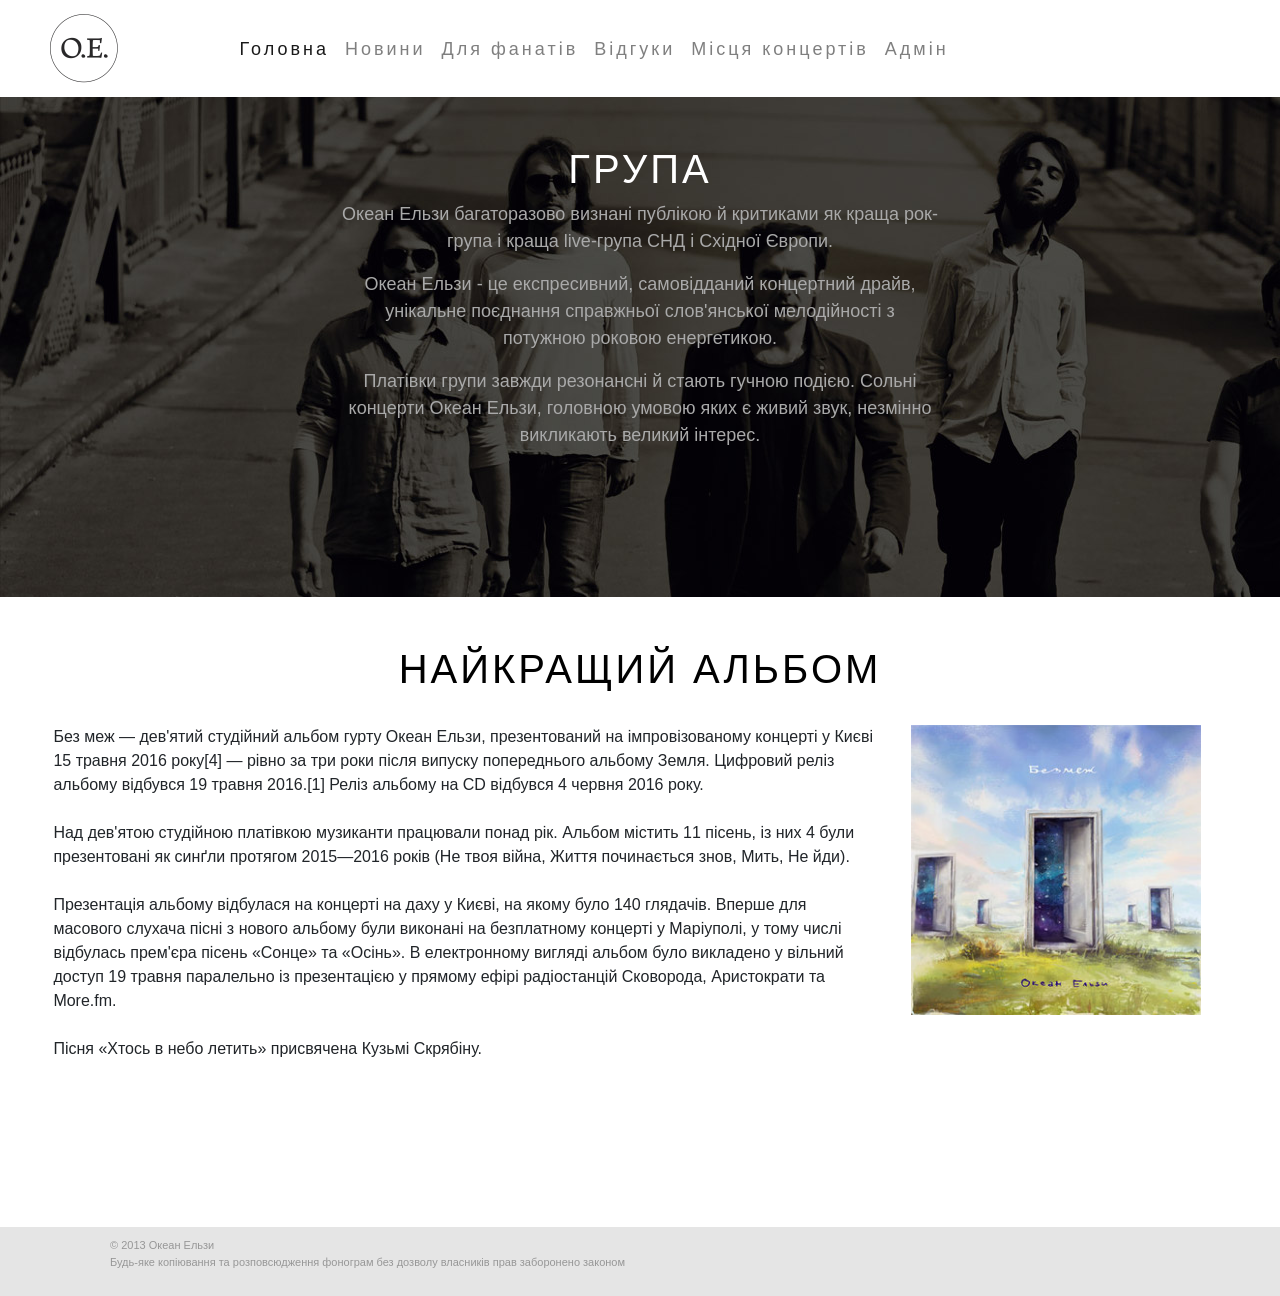
<file: web_lab8/index.html>
<!DOCTYPE html>
<html lang="en" manifest="cache.manifest">
<!--py -m http.server 8000-->
<!--manifest="cache.manifest"-->
<!--chrome://appcache-internals/-->
<head>
    <meta charset="UTF-8">
    <meta name="viewport" content="width=dive-width, initial-scale=1.0">
    <title>Група - Океан Ельзи</title>
    <link rel="stylesheet" href="css/style.css" type="text/css"/>
    <link rel="stylesheet" href="https://stackpath.bootstrapcdn.com/bootstrap/4.3.1/css/bootstrap.min.css"
          integrity="sha384-ggOyR0iXCbMQv3Xipma34MD+dH/1fQ784/j6cY/iJTQUOhcWr7x9JvoRxT2MZw1T" crossorigin="anonymous">
    <script src="https://code.jquery.com/jquery-3.3.1.slim.min.js"
            integrity="sha384-q8i/X+965DzO0rT7abK41JStQIAqVgRVzpbzo5smXKp4YfRvH+8abtTE1Pi6jizo"
            crossorigin="anonymous"></script>
    <script src="https://cdnjs.cloudflare.com/ajax/libs/popper.js/1.14.7/umd/popper.min.js"
            integrity="sha384-UO2eT0CpHqdSJQ6hJty5KVphtPhzWj9WO1clHTMGa3JDZwrnQq4sF86dIHNDz0W1"
            crossorigin="anonymous"></script>
    <script src="https://stackpath.bootstrapcdn.com/bootstrap/4.3.1/js/bootstrap.min.js"
            integrity="sha384-JjSmVgyd0p3pXB1rRibZUAYoIIy6OrQ6VrjIEaFf/nJGzIxFDsf4x0xIM+B07jRM"
            crossorigin="anonymous"></script>
</head>
<body>
<header>
    <nav class="navbar navbar-expand-md navbar-light">
        <div class="container-fluid">
            <a class="navbar-brand" href=""><img src="imagine/OE_logo.png" alt="imagine"></a>
            <button class="navbar-toggler" type="button" data-toggle="collapse" data-target="#navbarResponsive">
                <span class="navbar-toggler-icon"> </span>
            </button>
            <div class="collapse navbar-collapse" id="navbarResponsive" style="margin-right: 24%";>
                <ul class="topmenu navbar-nav ml-auto"> <!--ml-auto-->
                    <li class="nav-item active"><a href="index.html" class="nav-link">Головна</a></li>
                    <li class="nav-item"><a href="news.html" class="nav-link">Новини</a></li>
                    <li class="dropdown open nav-item"><a href="#" class="nav-link">Для фанатів</a>
                        <ul class="dropdown-menu">
                            <li class="dropdown-item nav-item"><a href="" class="nav-link">Фан клуб</a></li>
                            <li class="dropdown-item nav-item"><a href="tour_shedule.html" class="nav-link">Розклад турів</a></li>
                            <li class="dropdown-item nav-item"><a href="" class="nav-link">Лірика</a></li>
                        </ul>
                    </li>
                    <li class="nav-item"><a href="fans_appeal.html" class="nav-link">Відгуки</a></li>
                    <li class="nav-item"><a href="concert_venue.html" class="nav-link">Місця концертів</a></li>
                    <li class="nav-item"><a href="admin.html" class="nav-link">Адмін</a></li>
                </ul>
            </div>
        </div>
    </nav>
</header>
<main>
    <section>
        <div class="background_img_1">
            <br><br>
            <h1 class="background_title">ГРУПА</h1>
            <p class="background_text">Океан Ельзи багаторазово визнані публікою й критиками як краща рок-<br>група і
                краща
                live-група
                СНД і Східної
                Європи.</p>
            <p class="background_text">Океан Ельзи - це експресивний, самовідданий концертний драйв,<br> унікальне
                поєднання
                справжньої
                слов'янської
                мелодійності з<br>
                потужною роковою енергетикою.</p>
            <p class="background_text">Платівки групи завжди резонансні й стають гучною подією. Сольні<br> концерти
                Океан
                Ельзи,
                головною
                умовою яких є
                живий звук, незмінно<br> викликають великий інтерес.</p>
        </div>
        <br>
    </section>
    <section>
        <br>
        <h1 class="main_title">НАЙКРАЩИЙ АЛЬБОМ</h1>
        <br>
        <div>
            <div class="col-xs-12 col-sm-12 col-md-6 col-lg-8 col-xl-8" style="display: inline-block; margin-left: 3%">
                <p>Без меж — дев'ятий студійний альбом гурту Океан Ельзи, презентований на імпровізованому концерті у
                    Києві 15 травня 2016 року[4] — рівно за три роки після випуску попереднього альбому Земля. Цифровий
                    реліз альбому відбувся 19 травня 2016.[1] Реліз альбому на CD відбувся 4 червня 2016 року.
                    <br><br>
                    Над дев'ятою студійною платівкою музиканти
                    працювали понад рік. Альбом містить 11
                    пісень,
                    із
                    них
                    4
                    були
                    презентовані як синґли протягом 2015—2016 років (Не твоя війна, Життя починається знов, Мить, Не
                    йди).
                    <br><br>
                    Презентація альбому відбулася на концерті на даху у Києві, на якому було 140 глядачів.
                    Вперше
                    для
                    масового
                    слухача пісні з нового альбому були виконані на безплатному концерті у Маріуполі, у тому числі
                    відбулась
                    прем'єра пісень «Сонце» та «Осінь». В електронному вигляді альбом було викладено у вільний доступ 19
                    травня паралельно із презентацією у прямому ефірі радіостанцій Сковорода, Аристократи та More.fm.
                    <br><br>
                    Пісня «Хтось в небо летить» присвячена Кузьмі
                    Скрябіну.</p>
            </div>
            <img class="col-xs-10 col-sm-8 col-md-5 col-lg-3 col-xl-3" src="imagine/OE_album.jpg" alt="imagine"
                 style="vertical-align: top;">
        </div>
    </section>
</main>
<footer>
    <div class="footer">
        <p>© 2013 Океан Ельзи<br>Будь-яке копіювання та розповсюдження фонограм без дозволу власників прав заборонено
            законом</p>
    </div>
</footer>
</footer>
</body>
</html>
</file>
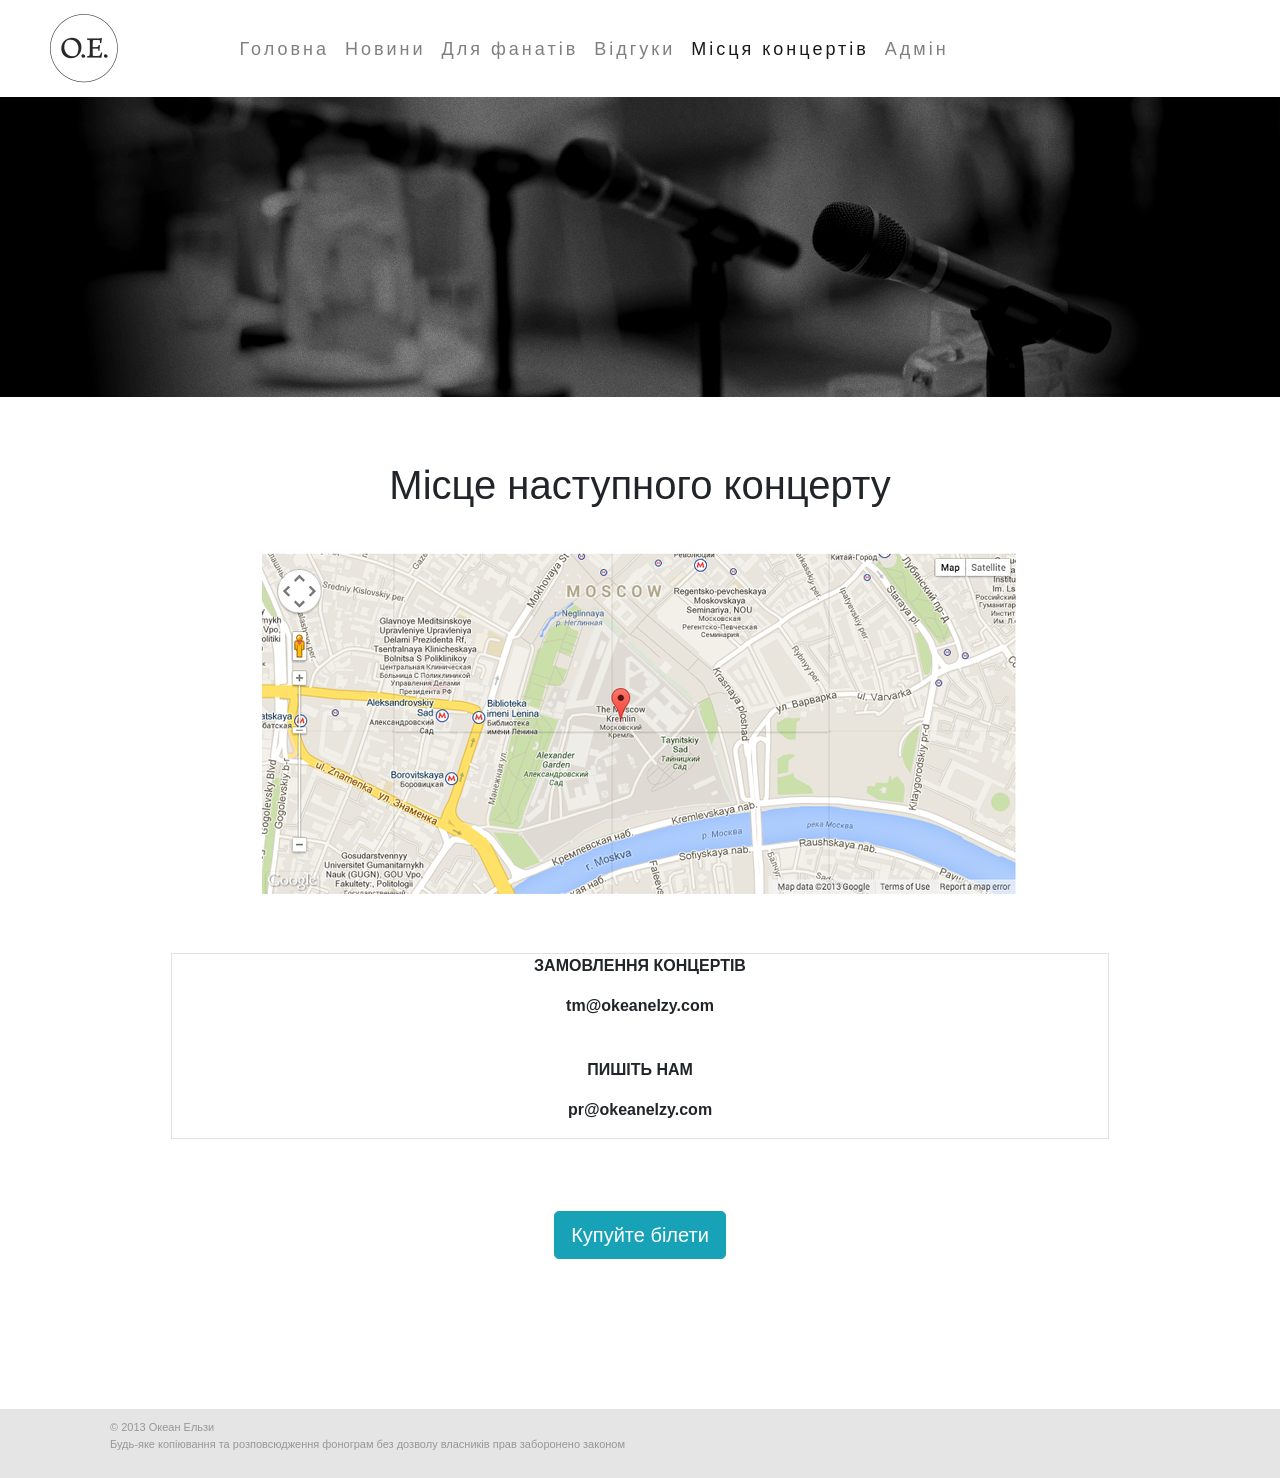
<file: web_lab8/concert_venue.html>
<!DOCTYPE html>
<html lang="en">
<head>
    <meta charset="UTF-8">
    <meta name="viewport" content="width=dive-width, initial-scale=1.0">
    <title>Група - Океан Ельзи</title>
    <link rel="stylesheet" href="css/style.css" type="text/css"/>
    <link rel="stylesheet" href="https://stackpath.bootstrapcdn.com/bootstrap/4.3.1/css/bootstrap.min.css"
          integrity="sha384-ggOyR0iXCbMQv3Xipma34MD+dH/1fQ784/j6cY/iJTQUOhcWr7x9JvoRxT2MZw1T" crossorigin="anonymous">
    <script src="https://code.jquery.com/jquery-3.3.1.slim.min.js"
            integrity="sha384-q8i/X+965DzO0rT7abK41JStQIAqVgRVzpbzo5smXKp4YfRvH+8abtTE1Pi6jizo"
            crossorigin="anonymous"></script>
    <script src="https://cdnjs.cloudflare.com/ajax/libs/popper.js/1.14.7/umd/popper.min.js"
            integrity="sha384-UO2eT0CpHqdSJQ6hJty5KVphtPhzWj9WO1clHTMGa3JDZwrnQq4sF86dIHNDz0W1"
            crossorigin="anonymous"></script>
    <script src="https://stackpath.bootstrapcdn.com/bootstrap/4.3.1/js/bootstrap.min.js"
            integrity="sha384-JjSmVgyd0p3pXB1rRibZUAYoIIy6OrQ6VrjIEaFf/nJGzIxFDsf4x0xIM+B07jRM"
            crossorigin="anonymous"></script>
</head>
<body>
<header>
    <nav class="navbar navbar-expand-md navbar-light">
        <div class="container-fluid">
            <a class="navbar-brand" href=""><img src="imagine/OE_logo.png" alt="imagine"></a>
            <button class="navbar-toggler" type="button" data-toggle="collapse" data-target="#navbarResponsive">
                <span class="navbar-toggler-icon"> </span>
            </button>
            <div class="collapse navbar-collapse" id="navbarResponsive" style="margin-right: 24%;">
                <ul class="topmenu navbar-nav ml-auto">
                    <li class="nav-item"><a href="index.html" class="nav-link">Головна</a></li>
                    <li class="nav-item"><a href="news.html" class="nav-link">Новини</a></li>
                    <li class="dropdown open nav-item"><a href="#" class="nav-link">Для фанатів</a>
                        <ul class="dropdown-menu">
                            <li class="dropdown-item nav-item"><a href="" class="nav-link">Фан клуб</a></li>
                            <li class="dropdown-item nav-item"><a href="tour_shedule.html" class="nav-link">Розклад
                                турів</a></li>
                            <li class="dropdown-item nav-item"><a href="" class="nav-link">Лірика</a></li>
                        </ul>
                    </li>
                    <li class="nav-item"><a href="fans_appeal.html" class="nav-link">Відгуки</a></li>
                    <li class="nav-item active"><a href="concert_venue.html" class="nav-link">Місця концертів</a></li>
                    <li class="nav-item"><a href="admin.html" class="nav-link">Адмін</a></li>
                </ul>
            </div>
        </div>
    </nav>
</header>
<main>
    <div class="background_img_2"></div>
    <div class="container-fluid" style="margin: 5% 0 0 0">
        <h1 align="center">Місце наступного концерту</h1>
        <br>
        <div class="d-flex justify-content-center" style="object-fit: cover">
            <img src="imagine/OE_concert_place.png" alt="imagine">
        </div>
        <br><br>
        <div class="d-flex justify-content-center">
            <div class="border" style="width: 75%;">
                <b><p>ЗАМОВЛЕННЯ КОНЦЕРТIВ</p>
                    <p>tm@okeanelzy.com</p>
                    <br>
                    <p>ПИШІТЬ НАМ</p>
                    <p>pr@okeanelzy.com</p></b>
            </div>
        </div>
        <br><br><br>
        <div class="d-flex justify-content-center">
            <button type="button" class="btn btn-info btn-lg">Купуйте білети
            </button>
        </div>
    </div>
</main>
<footer>
    <div class="footer">
        <p>© 2013 Океан Ельзи<br>Будь-яке копіювання та розповсюдження фонограм без дозволу власників прав заборонено
            законом</p>
    </div>
</footer>
</body>
</html>
</file>
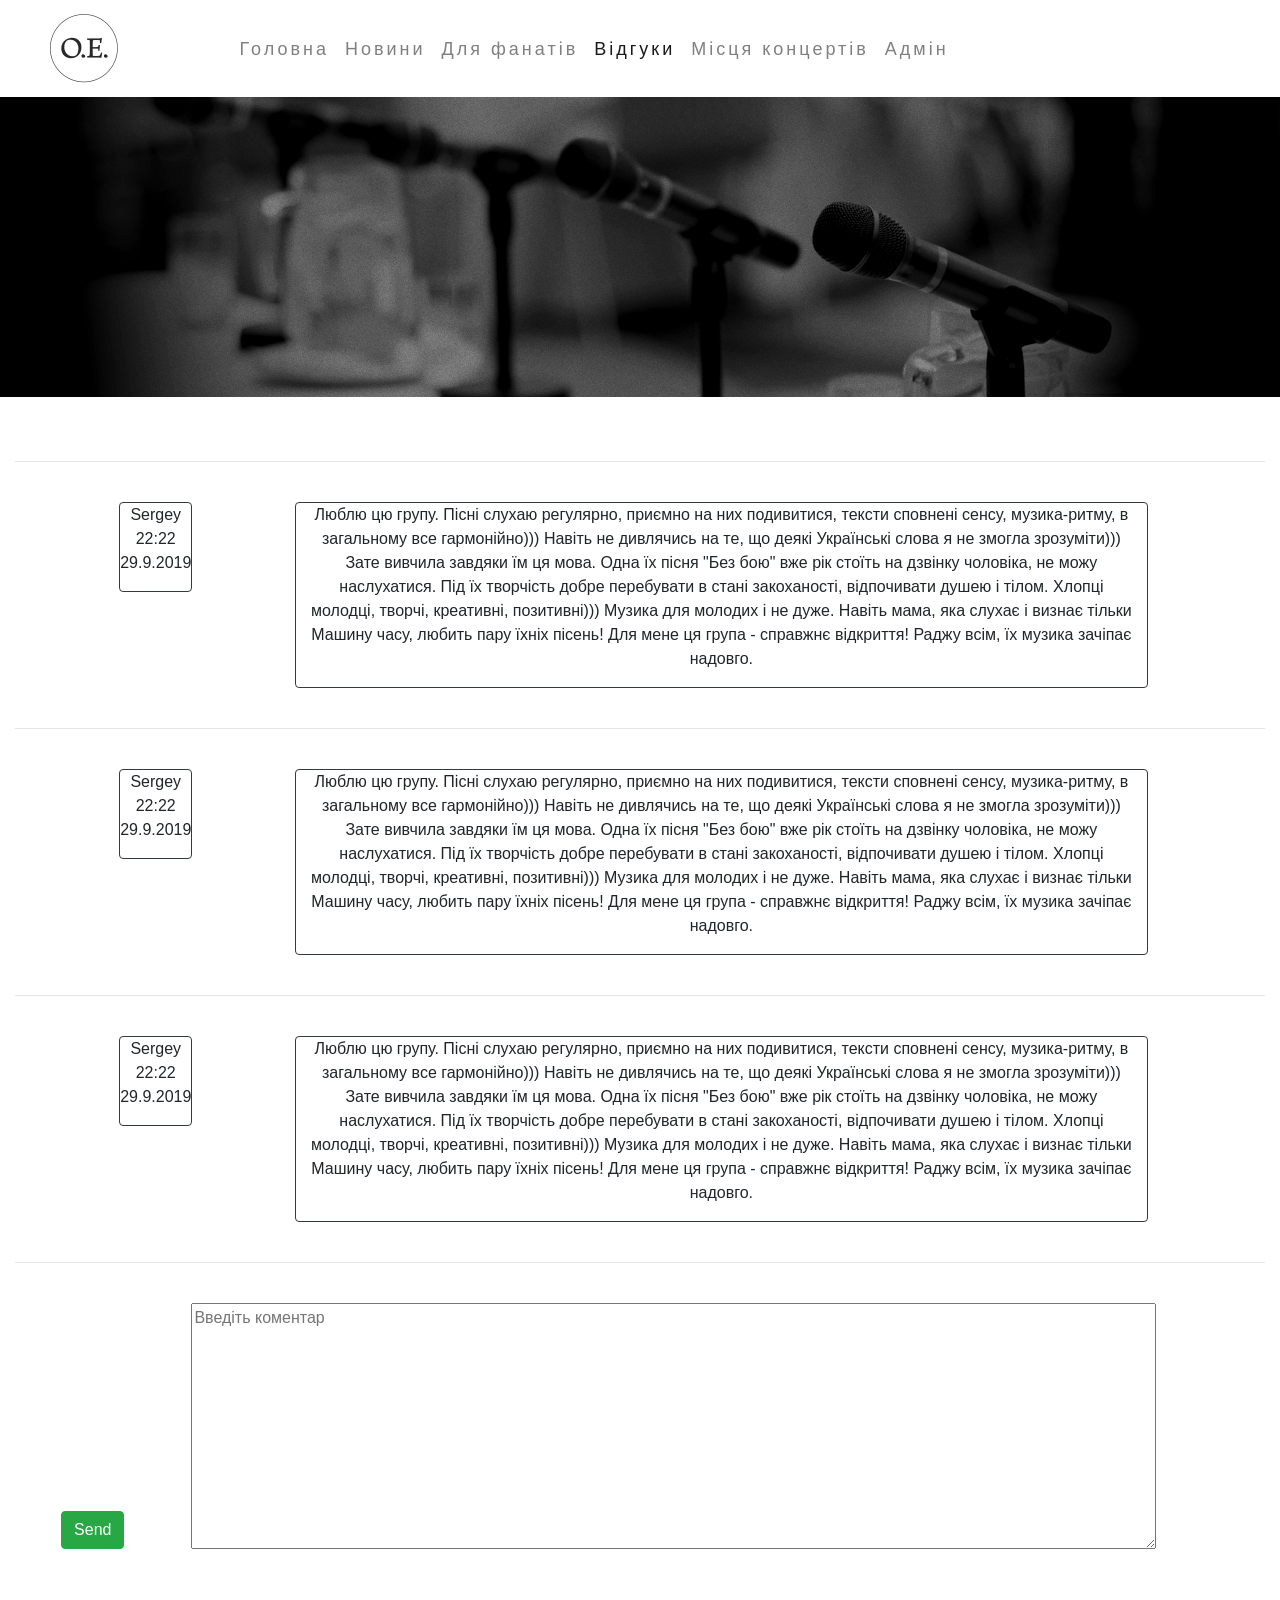
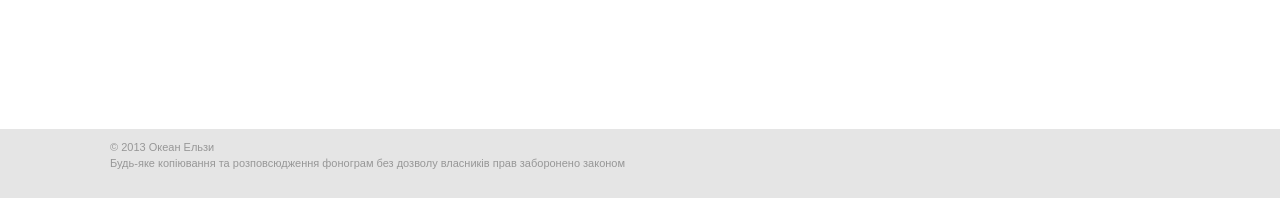
<file: web_lab8/fans_appeal.html>
<!DOCTYPE html>
<html lang="en" manifest="cache.manifest">
<head>
    <meta charset="UTF-8">
    <meta name="viewport" content="width=dive-width, initial-scale=1.0">
    <title>Група - Океан Ельзи</title>
    <link rel="stylesheet" href="css/style.css" type="text/css"/>
    <link rel="stylesheet" href="https://stackpath.bootstrapcdn.com/bootstrap/4.3.1/css/bootstrap.min.css"
          integrity="sha384-ggOyR0iXCbMQv3Xipma34MD+dH/1fQ784/j6cY/iJTQUOhcWr7x9JvoRxT2MZw1T" crossorigin="anonymous">
    <script src="https://code.jquery.com/jquery-3.3.1.slim.min.js"
            integrity="sha384-q8i/X+965DzO0rT7abK41JStQIAqVgRVzpbzo5smXKp4YfRvH+8abtTE1Pi6jizo"
            crossorigin="anonymous"></script>
    <script src="https://cdnjs.cloudflare.com/ajax/libs/popper.js/1.14.7/umd/popper.min.js"
            integrity="sha384-UO2eT0CpHqdSJQ6hJty5KVphtPhzWj9WO1clHTMGa3JDZwrnQq4sF86dIHNDz0W1"
            crossorigin="anonymous"></script>
    <script src="https://stackpath.bootstrapcdn.com/bootstrap/4.3.1/js/bootstrap.min.js"
            integrity="sha384-JjSmVgyd0p3pXB1rRibZUAYoIIy6OrQ6VrjIEaFf/nJGzIxFDsf4x0xIM+B07jRM"
            crossorigin="anonymous"></script>
</head>
<body>
<header>
    <nav class="navbar navbar-expand-md navbar-light">
        <div class="container-fluid">
            <a class="navbar-brand" href=""><img src="imagine/OE_logo.png" alt="imagine"></a>
            <button class="navbar-toggler" type="button" data-toggle="collapse" data-target="#navbarResponsive">
                <span class="navbar-toggler-icon"> </span>
            </button>
            <div class="collapse navbar-collapse" id="navbarResponsive" style="margin-right: 24%;">
                <ul class="topmenu navbar-nav ml-auto">
                    <li class="nav-item"><a href="index.html" class="nav-link">Головна</a></li>
                    <li class="nav-item"><a href="news.html" class="nav-link">Новини</a></li>
                    <li class="dropdown open nav-item"><a href="#" class="nav-link">Для фанатів</a>
                        <ul class="dropdown-menu">
                            <li class="dropdown-item nav-item"><a href="" class="nav-link">Фан клуб</a></li>
                            <li class="dropdown-item nav-item"><a href="tour_shedule.html" class="nav-link">Розклад
                                турів</a></li>
                            <li class="dropdown-item nav-item"><a href="" class="nav-link">Лірика</a></li>
                        </ul>
                    </li>
                    <li class="nav-item active"><a href="fans_appeal.html" class="nav-link">Відгуки</a></li>
                    <li class="nav-item"><a href="concert_venue.html" class="nav-link">Місця концертів</a></li>
                    <li class="nav-item"><a href="admin.html" class="nav-link">Адмін</a></li>
                </ul>
            </div>
        </div>
    </nav>
</header>
<main>
    <div class="background_img_2"></div>
    <div class="container-fluid" style="margin: 5% 0 0 0">
        <div id="container">
            <hr>
            <br>
            <div class="row justify-content-center">
                <div class="border border-dark rounded" style="margin: 0 7% 4% 0; height: 5%">
                    <p>Sergey <br> 22:22 <br> 29.9.2019</p>
                    <p></p>
                    <p></p>
                </div>
                <div class="border border-dark rounded col-xs-12 col-sm-12 col-md-8 col-lg-8" style="margin: 0 1% 0 1%">
                    <p>Люблю цю групу. Пісні слухаю регулярно, приємно на них подивитися, тексти сповнені сенсу,
                        музика-ритму, в загальному все гармонійно))) Навіть не дивлячись на те, що деякі Українські
                        слова я
                        не змогла зрозуміти))) Зате вивчила завдяки їм ця мова. Одна їх пісня "Без бою" вже рік стоїть
                        на
                        дзвінку чоловіка, не можу наслухатися. Під їх творчість добре перебувати в стані закоханості,
                        відпочивати душею і тілом. Хлопці молодці, творчі, креативні, позитивні))) Музика для молодих і
                        не
                        дуже. Навіть мама, яка слухає і визнає тільки Машину часу, любить пару їхніх пісень! Для мене ця
                        група - справжнє відкриття!
                        Раджу всім, їх музика зачіпає надовго.</p>
                </div>
            </div>
            <br>
            <hr>
            <br>
            <div class="row justify-content-center" style="">
                <div class="border border-dark rounded" style="margin: 0 7% 4% 0; height: 5%">
                    <p>Sergey <br> 22:22 <br> 29.9.2019</p>
                </div>
                <div class="border border-dark rounded col-xs-12 col-sm-12 col-md-8 col-lg-8" style="margin: 0 1% 0 1%">
                    <p>Люблю цю групу. Пісні слухаю регулярно, приємно на них подивитися, тексти сповнені сенсу,
                        музика-ритму, в загальному все гармонійно))) Навіть не дивлячись на те, що деякі Українські
                        слова я
                        не змогла зрозуміти))) Зате вивчила завдяки їм ця мова. Одна їх пісня "Без бою" вже рік стоїть
                        на
                        дзвінку чоловіка, не можу наслухатися. Під їх творчість добре перебувати в стані закоханості,
                        відпочивати душею і тілом. Хлопці молодці, творчі, креативні, позитивні))) Музика для молодих і
                        не
                        дуже. Навіть мама, яка слухає і визнає тільки Машину часу, любить пару їхніх пісень! Для мене ця
                        група - справжнє відкриття!
                        Раджу всім, їх музика зачіпає надовго.</p>
                </div>
            </div>
            <br>
            <hr>
            <br>
            <div class="row justify-content-center" style="">
                <div class="border border-dark rounded" style="margin: 0 7% 4% 0; height: 5%">
                    <p>Sergey <br> 22:22 <br> 29.9.2019</p>
                </div>
                <div class="border border-dark rounded col-xs-12 col-sm-12 col-md-8 col-lg-8" style="margin: 0 1% 0 1%">
                    <p>Люблю цю групу. Пісні слухаю регулярно, приємно на них подивитися, тексти сповнені сенсу,
                        музика-ритму, в загальному все гармонійно))) Навіть не дивлячись на те, що деякі Українські
                        слова я
                        не змогла зрозуміти))) Зате вивчила завдяки їм ця мова. Одна їх пісня "Без бою" вже рік стоїть
                        на
                        дзвінку чоловіка, не можу наслухатися. Під їх творчість добре перебувати в стані закоханості,
                        відпочивати душею і тілом. Хлопці молодці, творчі, креативні, позитивні))) Музика для молодих і
                        не
                        дуже. Навіть мама, яка слухає і визнає тільки Машину часу, любить пару їхніх пісень! Для мене ця
                        група - справжнє відкриття!
                        Раджу всім, їх музика зачіпає надовго.</p>
                </div>
            </div>
            <br>
            <hr>
            <br>
            <div class="row justify-content-center" style="" id="addAppeal"></div>
        </div>
        <div class="text-center">
            <button type="button" id="addComment" class="btn btn-success"
                    style="display: inline-block; height: 1%; margin-bottom: 30px;">Send
            </button>
            <textarea placeholder="Введіть коментар" id="commentBody" name="comment" cols="100" rows="10"
                      style="margin: 0 5% 0 5%;"></textarea>
        </div>
    </div>
</main>
<footer>
    <div class="footer">
        <p>© 2013 Океан Ельзи<br>Будь-яке копіювання та розповсюдження фонограм без дозволу власників прав заборонено
            законом</p>
    </div>
</footer>
</body>
<script src="js/fans_appeal.js"></script>
</html>
</file>
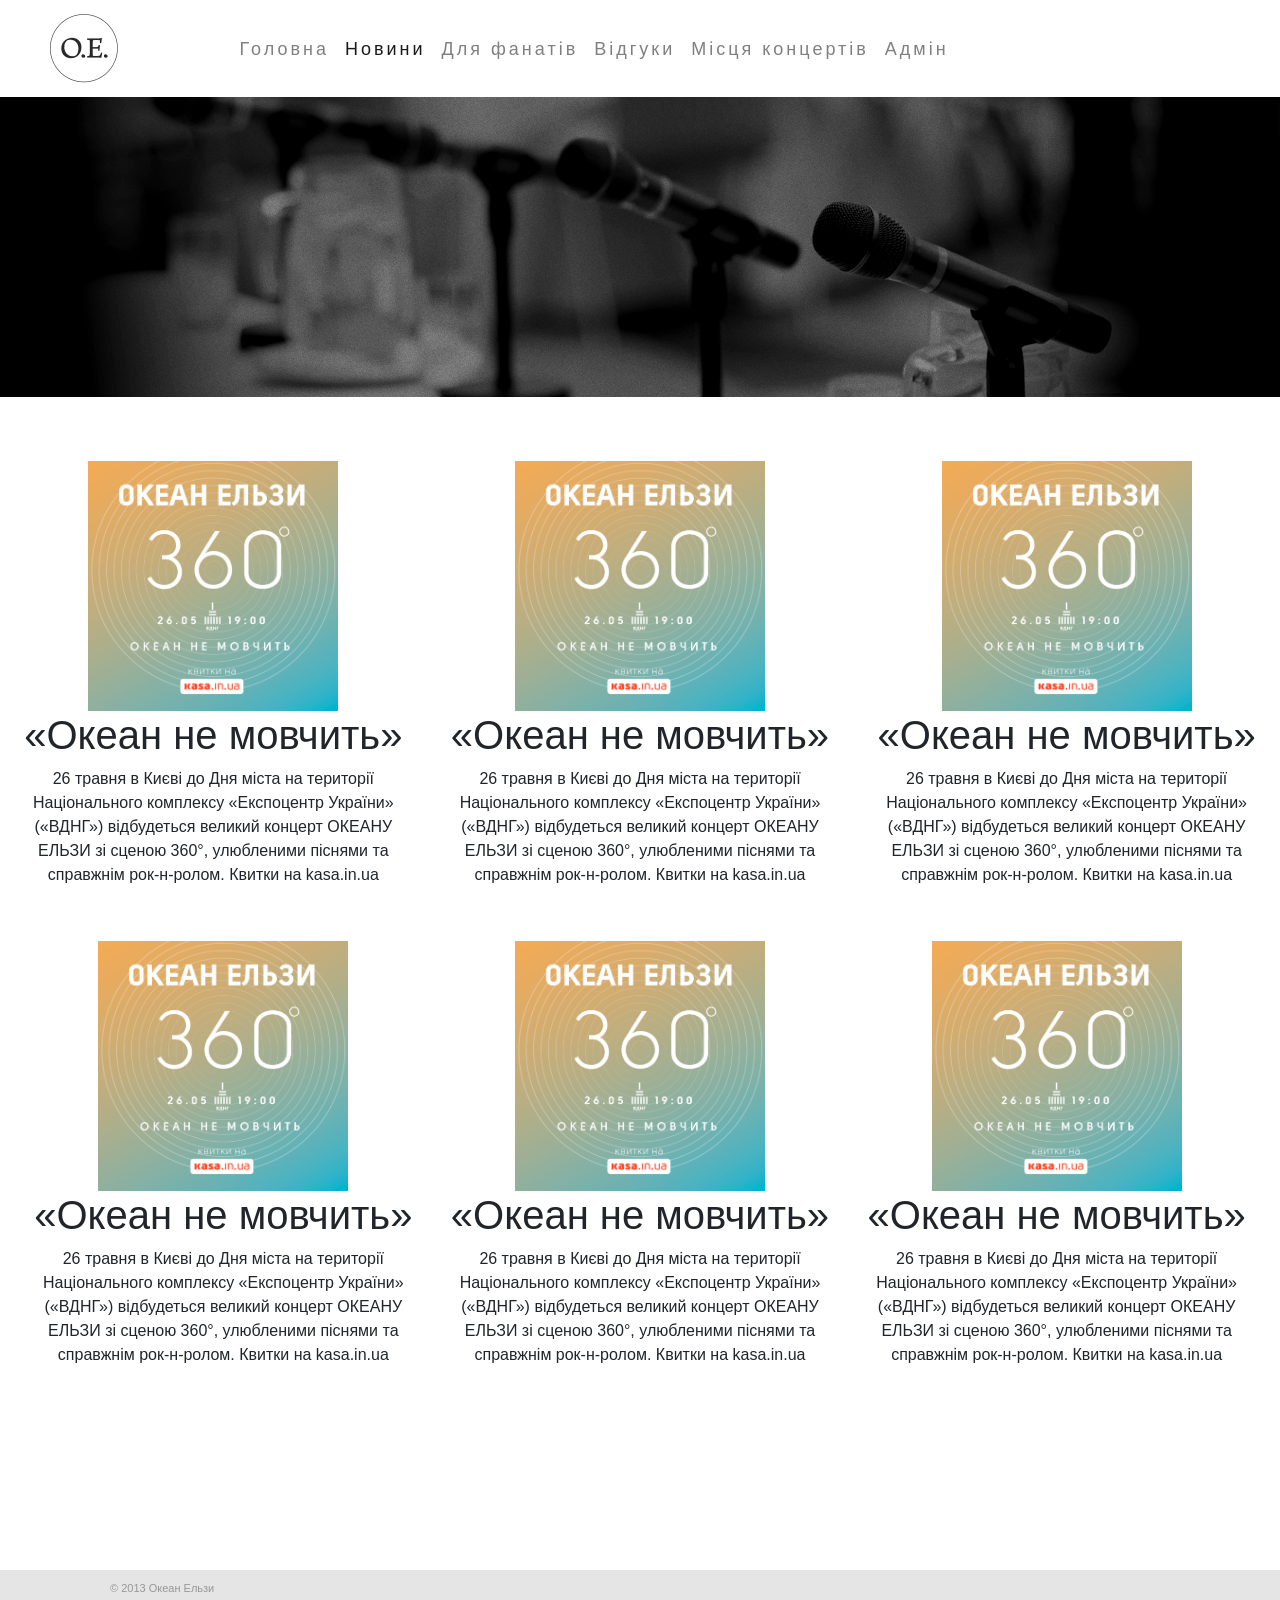
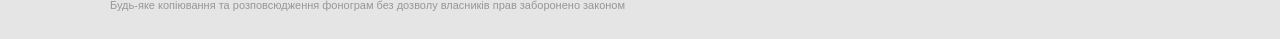
<file: web_lab8/news.html>
<!DOCTYPE html>
<html lang="en" manifest="cache.manifest">
<head>
    <meta charset="UTF-8">
    <meta name="viewport" content="width=dive-width, initial-scale=1.0">
    <title>Група - Океан Ельзи</title>
    <link rel="stylesheet" href="css/style.css" type="text/css"/>
    <link rel="stylesheet" href="https://stackpath.bootstrapcdn.com/bootstrap/4.3.1/css/bootstrap.min.css"
          integrity="sha384-ggOyR0iXCbMQv3Xipma34MD+dH/1fQ784/j6cY/iJTQUOhcWr7x9JvoRxT2MZw1T" crossorigin="anonymous">
    <script src="https://code.jquery.com/jquery-3.3.1.slim.min.js"
            integrity="sha384-q8i/X+965DzO0rT7abK41JStQIAqVgRVzpbzo5smXKp4YfRvH+8abtTE1Pi6jizo"
            crossorigin="anonymous"></script>
    <script src="https://cdnjs.cloudflare.com/ajax/libs/popper.js/1.14.7/umd/popper.min.js"
            integrity="sha384-UO2eT0CpHqdSJQ6hJty5KVphtPhzWj9WO1clHTMGa3JDZwrnQq4sF86dIHNDz0W1"
            crossorigin="anonymous"></script>
    <script src="https://stackpath.bootstrapcdn.com/bootstrap/4.3.1/js/bootstrap.min.js"
            integrity="sha384-JjSmVgyd0p3pXB1rRibZUAYoIIy6OrQ6VrjIEaFf/nJGzIxFDsf4x0xIM+B07jRM"
            crossorigin="anonymous"></script>
</head>
<body>
<header>
    <nav class="navbar navbar-expand-md navbar-light">
        <div class="container-fluid">
            <a class="navbar-brand" href=""><img src="imagine/OE_logo.png" alt="imagine"></a>
            <button class="navbar-toggler" type="button" data-toggle="collapse" data-target="#navbarResponsive">
                <span class="navbar-toggler-icon"> </span>
            </button>
            <div class="collapse navbar-collapse" id="navbarResponsive" style="margin-right: 24%;">
                <ul class="topmenu navbar-nav ml-auto">
                    <li class="nav-item"><a href="index.html" class="nav-link">Головна</a></li>
                    <li class="nav-item active"><a href="news.html" class="nav-link">Новини</a></li>
                    <li class="dropdown open nav-item"><a href="#" class="nav-link">Для фанатів</a>
                        <ul class="dropdown-menu">
                            <li class="dropdown-item nav-item"><a href="" class="nav-link">Фан клуб</a></li>
                            <li class="dropdown-item nav-item"><a href="tour_shedule.html" class="nav-link">Розклад
                                турів</a></li>
                            <li class="dropdown-item nav-item"><a href="" class="nav-link">Лірика</a></li>
                        </ul>
                    </li>
                    <li class="nav-item"><a href="fans_appeal.html" class="nav-link">Відгуки</a></li>
                    <li class="nav-item"><a href="concert_venue.html" class="nav-link">Місця концертів</a></li>
                    <li class="nav-item"><a href="admin.html" class="nav-link">Адмін</a></li>
                </ul>
            </div>
        </div>
    </nav>
</header>
<main>
    <div class="background_img_2"></div>
    <div class="container-fluid" style="margin: 5% 0 0 0">
        <content id="news-content">
            <div class="row text-center">
                <div class="col-xs-12 col-sm-6 col-md-4">
                    <img src="imagine/OE_news_1.png" height="250" width="250" alt="imagine">
                    <h1>«Океан не мовчить»</h1>
                    <p>26 травня в Києві до Дня міста на території Національного комплексу «Експоцентр України» («ВДНГ»)
                        відбудеться
                        великий концерт ОКЕАНУ ЕЛЬЗИ зі сценою 360°, улюбленими піснями та справжнім рок-н-ролом.
                        Квитки на kasa.in.ua </p>
                </div>
                <div class="col-xs-12 col-sm-6 col-md-4">
                    <img src="imagine/OE_news_1.png" height="250" width="250" alt="imagine">
                    <h1>«Океан не мовчить»</h1>
                    <p>26 травня в Києві до Дня міста на території Національного комплексу «Експоцентр України» («ВДНГ»)
                        відбудеться
                        великий концерт ОКЕАНУ ЕЛЬЗИ зі сценою 360°, улюбленими піснями та справжнім рок-н-ролом.
                        Квитки на kasa.in.ua </p>
                </div>
                <div class="col-xs-12 col-sm-6 col-md-4">
                    <img src="imagine/OE_news_1.png" height="250" width="250" alt="imagine">
                    <h1>«Океан не мовчить»</h1>
                    <p>26 травня в Києві до Дня міста на території Національного комплексу «Експоцентр України» («ВДНГ»)
                        відбудеться
                        великий концерт ОКЕАНУ ЕЛЬЗИ зі сценою 360°, улюбленими піснями та справжнім рок-н-ролом.
                        Квитки на kasa.in.ua </p>
                </div>
            </div>
            <div class="row text-center" style="margin: 3% 0 0 0">
                <div class="col-xs-12 col-sm-6 col-md-4">
                    <img src="imagine/OE_news_1.png" height="250" width="250" alt="imagine">
                    <h1>«Океан не мовчить»</h1>
                    <p>26 травня в Києві до Дня міста на території Національного комплексу «Експоцентр України» («ВДНГ»)
                        відбудеться
                        великий концерт ОКЕАНУ ЕЛЬЗИ зі сценою 360°, улюбленими піснями та справжнім рок-н-ролом.
                        Квитки на kasa.in.ua </p>
                </div>
                <div class="col-xs-12 col-sm-6 col-md-4">
                    <img src="imagine/OE_news_1.png" height="250" width="250" alt="imagine">
                    <h1>«Океан не мовчить»</h1>
                    <p>26 травня в Києві до Дня міста на території Національного комплексу «Експоцентр України» («ВДНГ»)
                        відбудеться
                        великий концерт ОКЕАНУ ЕЛЬЗИ зі сценою 360°, улюбленими піснями та справжнім рок-н-ролом.
                        Квитки на kasa.in.ua </p>
                </div>
                <div class="col-xs-12 col-sm-6 col-md-4">
                    <img src="imagine/OE_news_1.png" height="250" width="250" alt="imagine">
                    <h1>«Океан не мовчить»</h1>
                    <p>26 травня в Києві до Дня міста на території Національного комплексу «Експоцентр України» («ВДНГ»)
                        відбудеться
                        великий концерт ОКЕАНУ ЕЛЬЗИ зі сценою 360°, улюбленими піснями та справжнім рок-н-ролом.
                        Квитки на kasa.in.ua </p>
                </div>
            </div>
            <div class="row text-center" style="margin: 3% 0 0 0" id="addNew"></div>
            <script>
                function isOnline() {
                    return window.navigator.onLine;
                }

                if (isOnline() == true) {
                    if (localStorage.getItem('news') !== null) {
                        var array = JSON.parse(localStorage.getItem('news'));
                        for (var x = 0; x < array.length; x++) {
                            var title = array[x][0];
                            var text = array[x][1];
                            const div = document.createElement('div');
                            div.className = "col-md-4";
                            div.innerHTML = `

                            <img src="imagine/OE_news_1.png" height="250" width="250" alt="imagine">
                            <h1>` + title + `</h1>
                            <p>` + text + `</p>

                            `;
                            document.getElementById('addNew').appendChild(div);
                        }
                    }
                }
            </script>
        </content>
    </div>
</main>
<footer>
    <div class="footer">
        <p>© 2013 Океан Ельзи<br>Будь-яке копіювання та розповсюдження фонограм без дозволу власників прав заборонено
            законом</p>
    </div>
</footer>
</body>
</html>
</file>
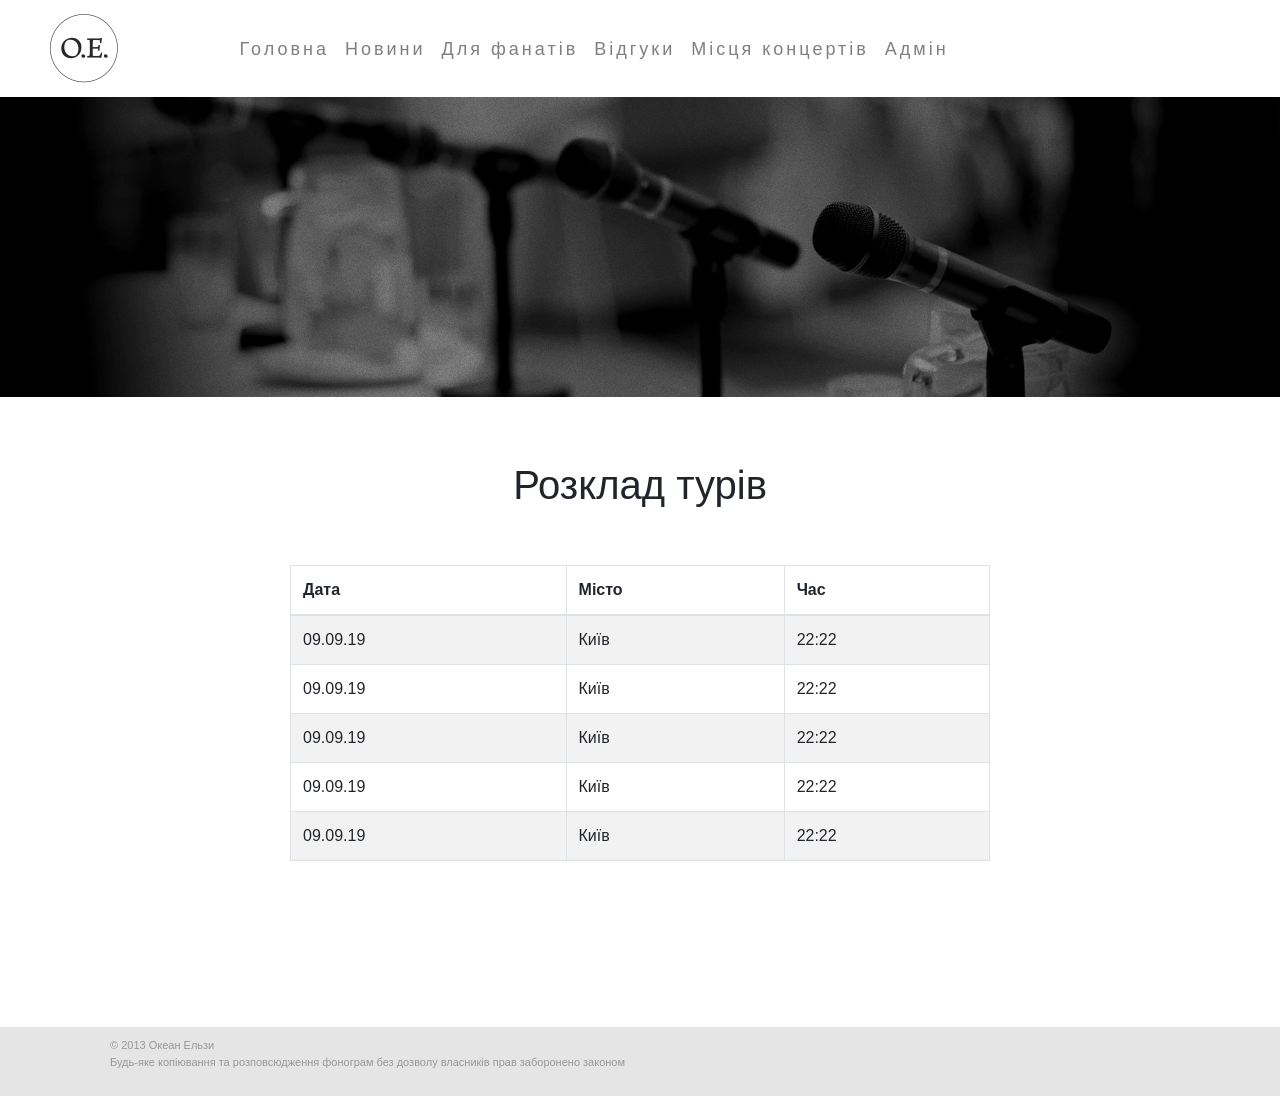
<file: web_lab8/tour_shedule.html>
<!DOCTYPE html>
<html lang="en" manifest="cache.manifest">
<head>
    <meta charset="UTF-8">
    <meta name="viewport" content="width=dive-width, initial-scale=1.0">
    <title>Група - Океан Ельзи</title>
    <link rel="stylesheet" href="css/style.css" type="text/css"/>
    <link rel="stylesheet" href="https://stackpath.bootstrapcdn.com/bootstrap/4.3.1/css/bootstrap.min.css"
          integrity="sha384-ggOyR0iXCbMQv3Xipma34MD+dH/1fQ784/j6cY/iJTQUOhcWr7x9JvoRxT2MZw1T" crossorigin="anonymous">
    <script src="https://code.jquery.com/jquery-3.3.1.slim.min.js"
            integrity="sha384-q8i/X+965DzO0rT7abK41JStQIAqVgRVzpbzo5smXKp4YfRvH+8abtTE1Pi6jizo"
            crossorigin="anonymous"></script>
    <script src="https://cdnjs.cloudflare.com/ajax/libs/popper.js/1.14.7/umd/popper.min.js"
            integrity="sha384-UO2eT0CpHqdSJQ6hJty5KVphtPhzWj9WO1clHTMGa3JDZwrnQq4sF86dIHNDz0W1"
            crossorigin="anonymous"></script>
    <script src="https://stackpath.bootstrapcdn.com/bootstrap/4.3.1/js/bootstrap.min.js"
            integrity="sha384-JjSmVgyd0p3pXB1rRibZUAYoIIy6OrQ6VrjIEaFf/nJGzIxFDsf4x0xIM+B07jRM"
            crossorigin="anonymous"></script>
</head>
<body>
<header>
    <nav class="navbar navbar-expand-md navbar-light">
        <div class="container-fluid">
            <a class="navbar-brand" href=""><img src="imagine/OE_logo.png" alt="imagine"></a>
            <button class="navbar-toggler" type="button" data-toggle="collapse" data-target="#navbarResponsive">
                <span class="navbar-toggler-icon"> </span>
            </button>
            <div class="collapse navbar-collapse" id="navbarResponsive" style="margin-right: 24%;">
                <ul class="topmenu navbar-nav ml-auto">
                    <li class="nav-item"><a href="index.html" class="nav-link">Головна</a></li>
                    <li class="nav-item"><a href="news.html" class="nav-link">Новини</a></li>
                    <li class="dropdown open nav-item"><a href="#" class="nav-link">Для фанатів</a>
                        <ul class="dropdown-menu">
                            <li class="dropdown-item nav-item"><a href="" class="nav-link">Фан клуб</a></li>
                            <li class="dropdown-item nav-item active"><a href="tour_shedule.html" class="nav-link">Розклад
                                турів</a></li>
                            <li class="dropdown-item nav-item"><a href="" class="nav-link">Лірика</a></li>
                        </ul>
                    </li>
                    <li class="nav-item"><a href="fans_appeal.html" class="nav-link">Відгуки</a></li>
                    <li class="nav-item"><a href="concert_venue.html" class="nav-link">Місця концертів</a></li>
                    <li class="nav-item"><a href="admin.html" class="nav-link">Адмін</a></li>
                </ul>
            </div>
        </div>
    </nav>
</header>
<main>
    <div class="background_img_2"></div>
    <div class="container-fluid" style="margin: 5% 0 0 0">
        <h1 align="center">Розклад турів</h1>
        <br><br>
        <div class="d-flex justify-content-center">
            <table class="table table-bordered table-striped" style="width: 700px;">
                <thead>
                <tr>
                    <th>Дата</th>
                    <th>Місто</th>
                    <th>Час</th>
                </tr>
                </thead>
                <tbody>
                <tr>
                    <td>09.09.19</td>
                    <td>Київ</td>
                    <td>22:22</td>
                </tr>
                <tr>
                    <td>09.09.19</td>
                    <td>Київ</td>
                    <td>22:22</td>
                </tr>
                <tr>
                    <td>09.09.19</td>
                    <td>Київ</td>
                    <td>22:22</td>
                </tr>
                <tr>
                    <td>09.09.19</td>
                    <td>Київ</td>
                    <td>22:22</td>
                </tr>
                <tr>
                    <td>09.09.19</td>
                    <td>Київ</td>
                    <td>22:22</td>
                </tr>
                </tbody>
            </table>
        </div>
    </div>
</main>
<footer>
    <div class="footer">
        <p>© 2013 Океан Ельзи<br>Будь-яке копіювання та розповсюдження фонограм без дозволу власників прав заборонено
            законом</p>
    </div>
</footer>
</body>
</html>
</file>
<file: web_lab8/css/style.css>
.topmenu a {
    display: block;
    font-size: 18px;
    letter-spacing: 3px;
    text-decoration: none;
    transition: .3s linear;
    /*margin: 15px;*/
    line-height: 30px;
}

.dropdown-menu {
    display: none;
}

ul li:hover .dropdown-menu {
    display: block;
}

.background_title {
    letter-spacing: 3px;
    text-align: center;
    color: white;
}

.main_title {
    letter-spacing: 3px;
    text-align: center;
    color: black;
}

.background_img_1 {
    background: #c7b39b url(../imagine/OE_main.jpg);
    height: 500px;
}

.background_img_2 {
    background: #c7b39b url(../imagine/OE_news_backgroung.jpg);
    height: 300px;
}

.background_text {
    text-align: center;
    color: #a9a9a9;
    font-size: 18px;
}

.footer {
    padding: 10px;
    background: #e5e5e5;
    color: #979797;
    width: 100%;
    margin: 150px 0 0 0;
}

.footer p {
    padding-left: 100px;
    font-size: 11px;
}

.border {
    display: inline-block;
    text-align: center;
}

hr {
    border: none;
    height: 2px;
}
</file>
